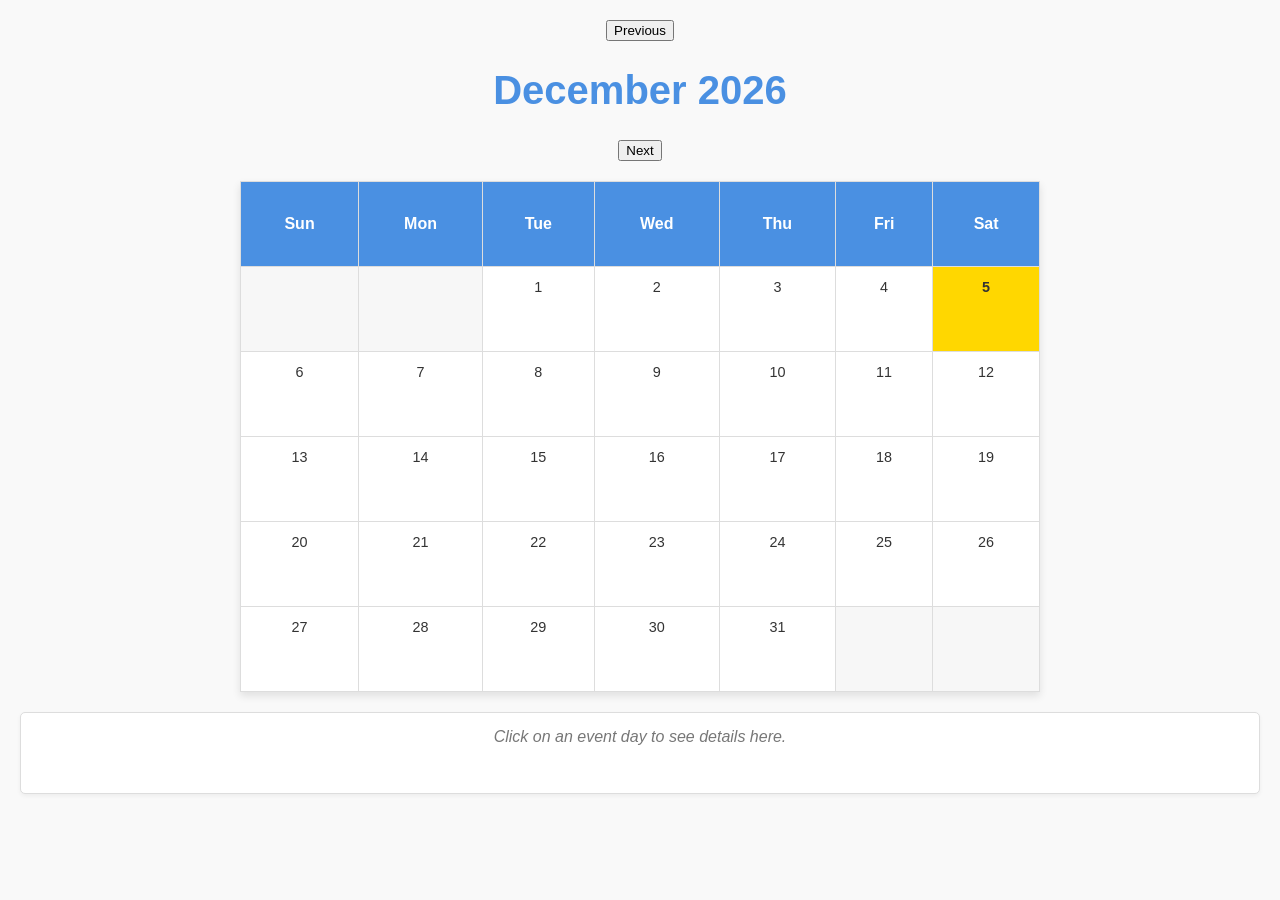
<file: index.html>
<!DOCTYPE html>
<html lang="en">
<head>
    <meta charset="UTF-8">
    <meta name="viewport" content="width=device-width, initial-scale=1.0">
    <title>Calendar</title>
    <!-- For production, CSS & JS would typically be minified and bundled. -->
    <link rel="stylesheet" href="style.css">
</head>
<body>
    <header>
        <button id="prev-month-btn">Previous</button>
        <h1 id="month-year-header">Month Year</h1>
        <button id="next-month-btn">Next</button>
    </header>
    <main>
        <table id="calendar-table">
            <thead>
                <tr>
                    <th>Sun</th>
                    <th>Mon</th>
                    <th>Tue</th>
                    <th>Wed</th>
                    <th>Thu</th>
                    <th>Fri</th>
                    <th>Sat</th>
                </tr>
            </thead>
            <tbody id="calendar-body">
                <!-- Calendar days will be populated by JavaScript -->
                <tr>
                    <td class="empty"></td>
                    <td class="empty"></td>
                    <td>1</td>
                    <td>2</td>
                    <td>3</td>
                    <td>4</td>
                    <td>5</td>
                </tr>
                <tr>
                    <td>6</td>
                    <td>7</td>
                    <td>8</td>
                    <td>9</td>
                    <td>10</td>
                    <td>11</td>
                    <td>12</td>
                </tr>
                <tr>
                    <td>13</td>
                    <td>14</td>
                    <td>15</td>
                    <td>16</td>
                    <td>17</td>
                    <td>18</td>
                    <td>19</td>
                </tr>
                <tr>
                    <td>20</td>
                    <td>21</td>
                    <td>22</td>
                    <td>23</td>
                    <td>24</td>
                    <td>25</td>
                    <td>26</td>
                </tr>
                <tr>
                    <td>27</td>
                    <td>28</td>
                    <td>29</td>
                    <td>30</td>
                    <td>31</td>
                    <td class="empty"></td>
                    <td class="empty"></td>
                </tr>
            </tbody>
        </table>
        <div id="event-details-display">
            <p>Click on an event day to see details here.</p>
        </div>
    </main>
    <!-- For production, CSS & JS would typically be minified and bundled. See README for more details. -->
    <script src="script.js"></script>
</body>
</html>
</file>
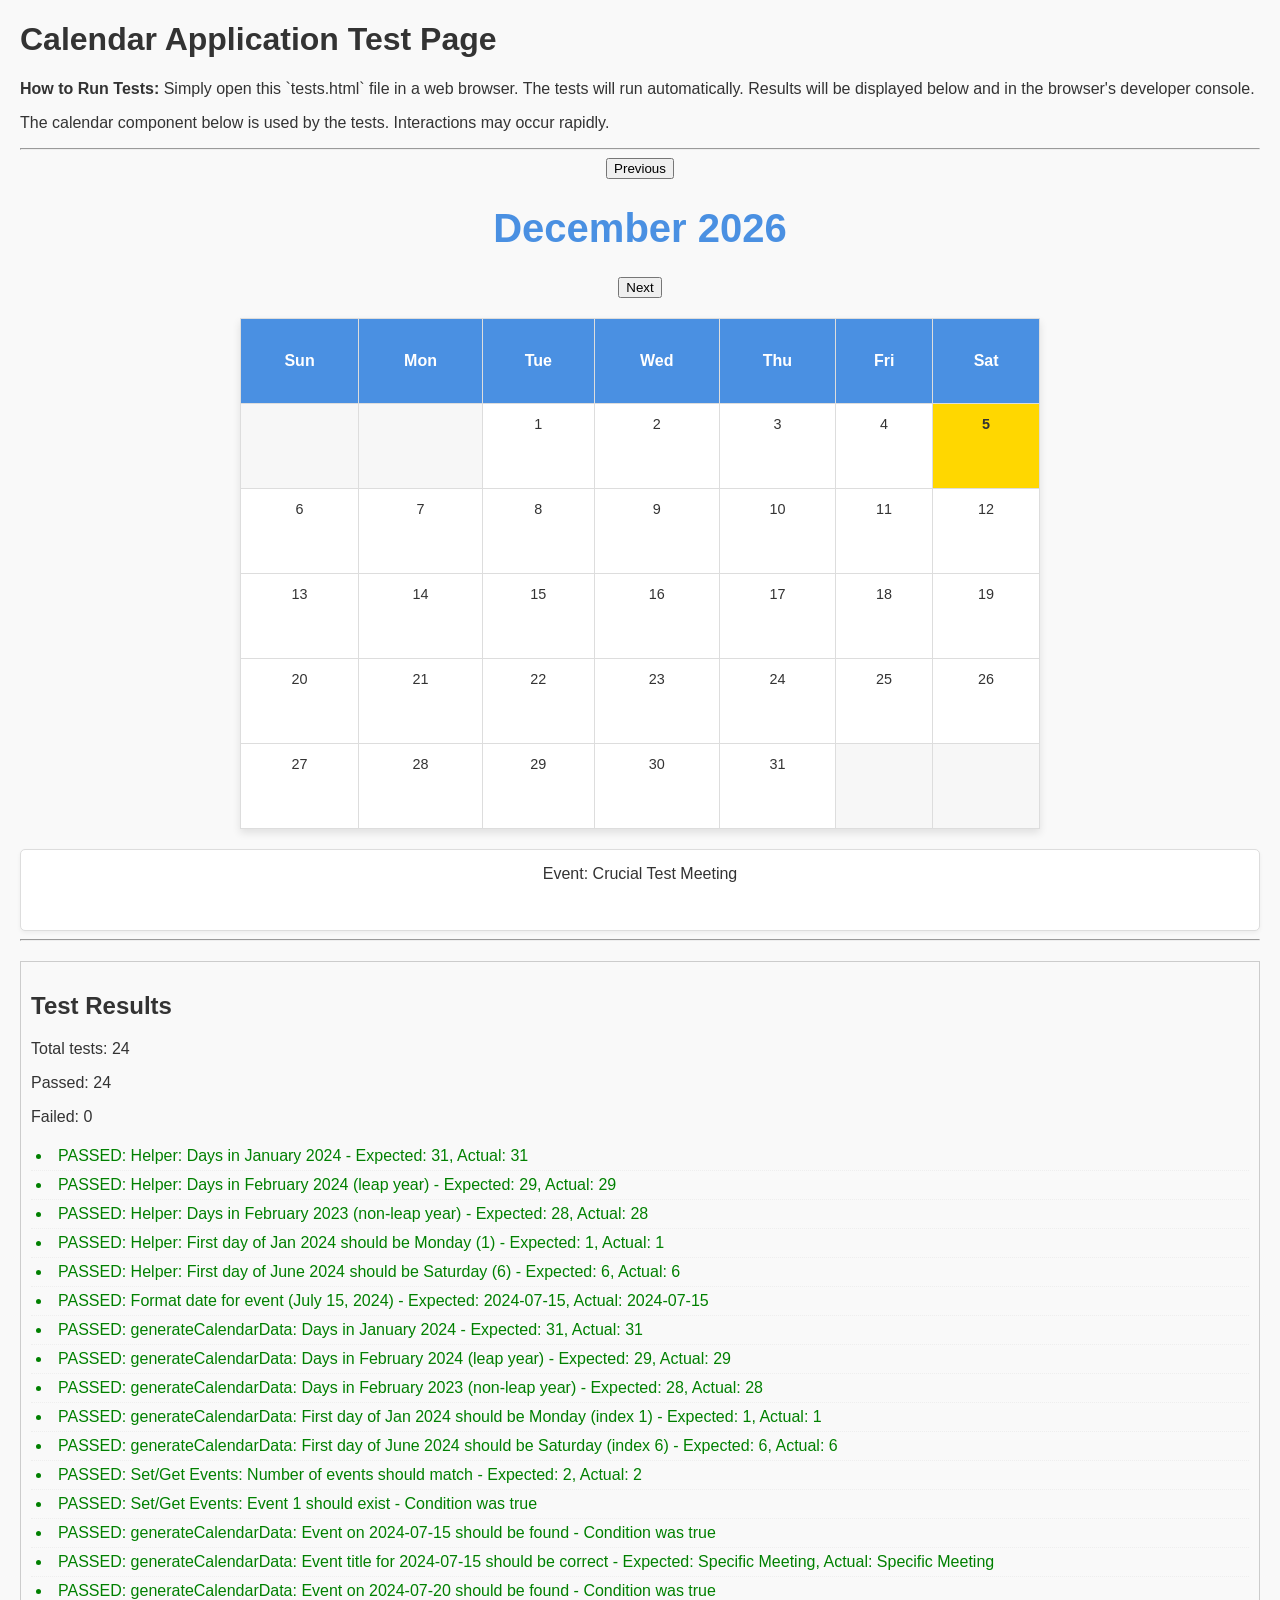
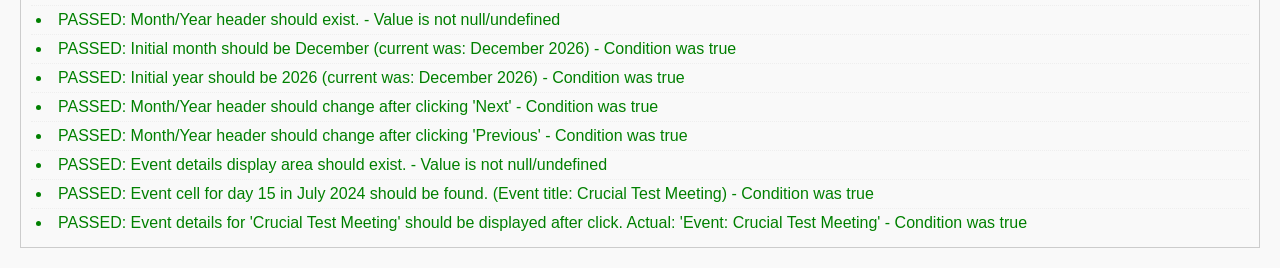
<file: tests.html>
<!DOCTYPE html>
<html lang="en">
<head>
    <meta charset="UTF-8">
    <meta name="viewport" content="width=device-width, initial-scale=1.0">
    <title>Calendar Application Tests</title>
    <!-- Link to production stylesheet to ensure styles are applied for visual inspection if needed,
         and to ensure classes like .current-day, .event-day are effective -->
    <link rel="stylesheet" href="style.css">
    <style>
        /* Basic styles for test results */
        #test-results {
            margin-top: 20px;
            padding: 10px;
            border: 1px solid #ccc;
            background-color: #f9f9f9;
        }
        #test-results ul {
            list-style-type: none;
            padding-left: 0;
        }
        #test-results li {
            padding: 5px;
            border-bottom: 1px dotted #eee;
        }
        #test-results li:last-child {
            border-bottom: none;
        }
        body.testing {
            font-family: sans-serif;
        }
    </style>
</head>
<body class="testing">

    <h1>Calendar Application Test Page</h1>
    <p>
        <strong>How to Run Tests:</strong> Simply open this `tests.html` file in a web browser.
        The tests will run automatically. Results will be displayed below and in the browser's developer console.
    </p>
    <p>
        The calendar component below is used by the tests. Interactions may occur rapidly.
    </p>

    <hr>

    <!-- Minimal Calendar HTML structure (mirroring index.html) -->
    <header>
        <button id="prev-month-btn">Previous</button>
        <h1 id="month-year-header">Month Year</h1>
        <button id="next-month-btn">Next</button>
    </header>
    <main>
        <table id="calendar-table">
            <thead>
                <tr>
                    <th>Sun</th>
                    <th>Mon</th>
                    <th>Tue</th>
                    <th>Wed</th>
                    <th>Thu</th>
                    <th>Fri</th>
                    <th>Sat</th>
                </tr>
            </thead>
            <tbody id="calendar-body">
                <!-- Calendar days will be populated by JavaScript -->
            </tbody>
        </table>
        <div id="event-details-display">
            <p>Click on an event day to see details here.</p>
        </div>
    </main>

    <hr>

    <!-- Test Results Area -->
    <div id="test-results">
        <p>Running tests...</p>
    </div>

    <!-- Scripts: Order is important -->
    <!-- 1. Test helpers -->
    <script src="test-helpers.js"></script>
    <!-- 2. The application script to be tested -->
    <script src="script.js"></script>
    <!-- 3. The test cases -->
    <script src="calendar-tests.js"></script>

</body>
</html>
</file>
<file: style.css>
/* General body styles */
body {
    font-family: Arial, sans-serif;
    margin: 20px;
    background-color: #f9f9f9;
    color: #333;
}

/* Header styles */
header {
    text-align: center;
    margin-bottom: 20px;
}

header h1 {
    font-size: 2.5em;
    color: #4A90E2; /* A nice blue */
}

/* Calendar table styles */
table {
    width: 100%;
    max-width: 800px; /* Max width for larger screens */
    margin: 0 auto; /* Center the table */
    border-collapse: collapse;
    box-shadow: 0 4px 8px rgba(0, 0, 0, 0.1); /* Subtle shadow for depth */
}

th, td {
    border: 1px solid #ddd;
    padding: 12px;
    text-align: center;
    height: 60px; /* Fixed height for cells */
}

/* Table header (days of the week) styles */
th {
    background-color: #4A90E2;
    color: white;
    font-weight: bold;
}

/* Table cells (days) styles */
td {
    background-color: #fff;
    vertical-align: top; /* Align day numbers to the top */
    font-size: 0.9em;
}

td:hover {
    background-color: #eef; /* Light blue hover effect */
    cursor: pointer;
}

/* Placeholder for current day styling */
.current-day {
    background-color: #FFD700; /* Gold */
    font-weight: bold;
    color: #333;
}

/* Placeholder for selected day styling */
.selected-day {
    background-color: #4CAF50; /* Green */
    color: white;
    font-weight: bold;
    box-shadow: 0 0 5px rgba(0,0,0,0.3) inset;
}

/* Styles for empty cells (before/after month days) */
td.empty {
    background-color: #f7f7f7;
    pointer-events: none; /* Make them unclickable */
}

/* Styles for event days */
td.event-day {
    background-color: #ffebcc; /* Light orange to indicate an event */
    position: relative; /* For potential pseudo-elements like dots */
}

td.event-day::after { /* Optional: adds a small dot */
    content: '';
    position: absolute;
    bottom: 5px;
    left: 50%;
    transform: translateX(-50%);
    width: 6px;
    height: 6px;
    background-color: #ff9800; /* Orange dot */
    border-radius: 50%;
}

/* Styles for the event details display area */
#event-details-display {
    margin-top: 20px;
    padding: 15px;
    border: 1px solid #ddd;
    background-color: #fff;
    border-radius: 5px;
    box-shadow: 0 2px 4px rgba(0,0,0,0.05);
    min-height: 50px; /* Ensure it's visible even when empty */
    text-align: center;
    color: #333;
}

#event-details-display p {
    margin: 0;
    font-style: italic;
    color: #777;
}
</file>
